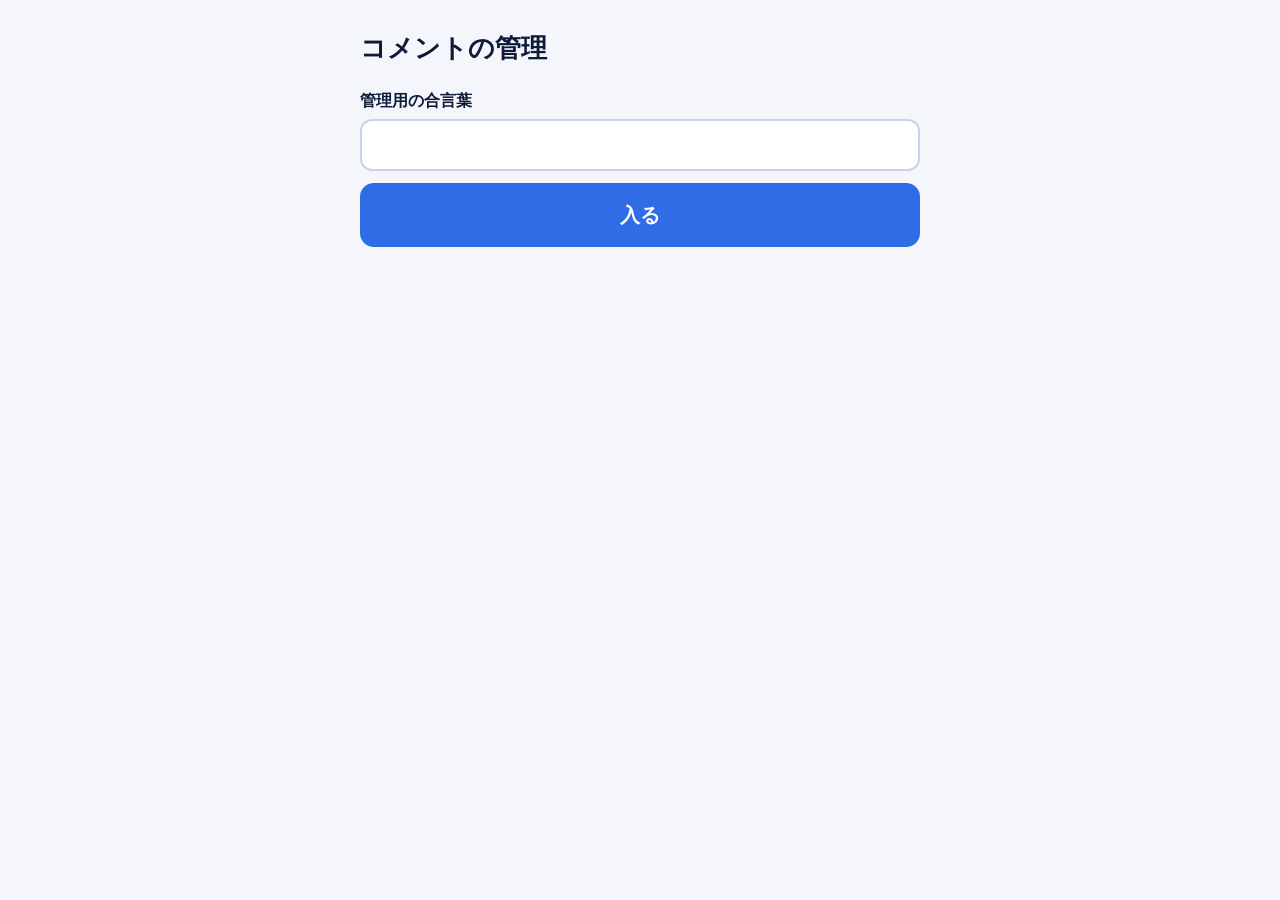
<file: comments/admin.html>
<!doctype html>
<html lang="ja">
<head>
<meta charset="utf-8">
<meta name="viewport" content="width=device-width, initial-scale=1">
<meta name="robots" content="noindex">
<title>コメントの管理</title>
<style>
  :root { --ink: #0E1A3A; --ink-2: #4A5878; --paper: #F4F6FB; --line: #C9D2E8; --blue: #2F6CE5; --ng: #C6362E; --ok: #17805A; }
  * { box-sizing: border-box; }
  body { margin: 0; padding: 28px 20px; background: var(--paper); color: var(--ink); font: 16px/1.6 system-ui, -apple-system, "Hiragino Sans", "Noto Sans JP", sans-serif; }
  main { max-width: 560px; margin: 0 auto; }
  h1 { margin: 0 0 18px; font-size: 26px; }
  #st { padding: 14px 16px; border-radius: 12px; font-size: 20px; font-weight: 700; background: #fff; border: 2px solid var(--line); }
  #st.on { border-color: var(--ok); color: var(--ok); } #st.off { border-color: var(--ng); color: var(--ng); }
  .btns { display: grid; gap: 12px; margin: 16px 0 8px; }
  button { height: 64px; border: 0; border-radius: 14px; font: inherit; font-size: 20px; font-weight: 700; color: #fff; cursor: pointer; }
  button:focus-visible { outline: 3px solid #8FB0FF; outline-offset: 2px; }
  button:disabled { opacity: .4; cursor: default; }
  #stop { background: var(--ng); } #go { background: var(--ok); }
  #msg { min-height: 26px; color: var(--ng); font-weight: 600; }
  h2 { margin: 26px 0 8px; font-size: 15px; color: var(--ink-2); }
  ol { margin: 0; padding: 0; list-style: none; background: #fff; border: 1px solid var(--line); border-radius: 12px; min-height: 52px; }
  li { padding: 9px 14px; border-top: 1px solid #E6EAF4; overflow-wrap: anywhere; } li:first-child { border-top: 0; }
  li.none { color: var(--ink-2); }
  li { display: flex; gap: 12px; } li time { flex: none; color: var(--ink-2); font-variant-numeric: tabular-nums; }
  li.q span { font-weight: 700; color: #8A5300; }
  .tools { display: flex; align-items: center; justify-content: space-between; gap: 12px; margin: 0 0 8px; }
  .tools label { display: flex; align-items: center; gap: 8px; margin: 0; font-weight: 500; }
  .tools input { width: 20px; height: 20px; }
  #copy { height: 40px; padding: 0 16px; font-size: 15px; background: var(--blue); }
  label { display: block; margin: 0 0 6px; font-weight: 600; }
  input { width: 100%; height: 52px; padding: 0 14px; border: 2px solid var(--line); border-radius: 12px; font: inherit; }
  #login button { margin-top: 12px; width: 100%; background: var(--blue); }
  .hint { margin: 10px 0 0; color: var(--ink-2); font-size: 14px; }
</style>
</head>
<body>
<main>
  <h1>コメントの管理</h1>
  <form id="login" hidden>
    <label for="tk">管理用の合言葉</label>
    <input id="tk" type="password" autocomplete="off">
    <button type="submit">入る</button>
  </form>
  <div id="panel" hidden>
    <div id="st">確認中…</div>
    <div class="btns">
      <button id="stop" type="button">コメントを止めて、画面から消す</button>
      <button id="go" type="button">再開する</button>
    </div>
    <p class="hint">止めると、表示中のコメントがスライドから消え、新しい投稿も受け付けなくなります。</p>
    <h2 id="lh">コメント（新しい順）</h2>
    <div class="tools">
      <label><input type="checkbox" id="q"> 「？」を含むものだけ</label>
      <button id="copy" type="button">コピー</button>
    </div>
    <ol id="list"><li class="none">まだありません</li></ol>
    <p class="hint">サーバが覚えているのは、直近の1000件までです。サーバが作り直されると、それより前の分はこのページを開いたままの画面にだけ残ります。</p>
  </div>
  <p id="msg" role="alert"></p>
</main>
<script>
(() => {
  const $ = id => document.getElementById(id);
  // 合言葉は URL の # の後ろで受け取る（# の後ろはサーバに送られない）。受け取ったら URL から消す
  let token = '';
  try { token = decodeURIComponent(location.hash.slice(1)); } catch (e) {}
  try { if (token) { sessionStorage.setItem('tk', token); history.replaceState(null, '', location.pathname); } else token = sessionStorage.getItem('tk') || ''; } catch (e) {}
  const auth = () => ({ Authorization: 'Bearer ' + token });

  const show = j => {
    $('st').textContent = j.paused ? '止めています' : 'コメントを受け付けています';
    $('st').className = j.paused ? 'off' : 'on';
    $('stop').disabled = !!j.paused; $('go').disabled = !j.paused;
  };
  async function act(action) {
    $('msg').style.color = ''; $('msg').textContent = '';
    try {
      const r = await fetch('/api/admin', { method: 'POST', headers: { 'Content-Type': 'application/json', ...auth() }, body: JSON.stringify({ action }) });
      if (r.status === 401) { fail('合言葉が違います'); return false; }
      if (!r.ok) throw new Error(r.status);
      show(await r.json()); return true;
    } catch (e) { $('msg').textContent = '通信できませんでした。もう一度押してください'; return false; }
  }
  function fail(text) { try { sessionStorage.removeItem('tk'); } catch (e) {} token = ''; $('panel').hidden = true; $('login').hidden = false; $('msg').textContent = text; }

  // 一覧は、前に受け取った分の続きだけを取りに行く。サーバが作り直されても、この画面に出ている分は残す
  let log = [], last = 0;
  const isQ = t => /[?？]/.test(t);
  const nameOf = c => typeof c.name === 'string' ? c.name : '';
  const hms = at => { const d = new Date(at), p = n => String(n).padStart(2, '0'); return p(d.getHours()) + ':' + p(d.getMinutes()) + ':' + p(d.getSeconds()); };
  const shown = () => $('q').checked ? log.filter(c => isQ(c.t)) : log;
  function draw() {
    const ol = $('list'), a = shown().slice(-300).reverse();
    $('lh').textContent = 'コメント ' + log.length + '件（新しい順）';
    ol.textContent = '';
    if (!a.length) { const li = document.createElement('li'); li.className = 'none'; li.textContent = 'まだありません'; ol.appendChild(li); }
    for (const c of a) {
      const li = document.createElement('li'), tm = document.createElement('time'), sp = document.createElement('span');
      if (isQ(c.t)) li.className = 'q';
      const name = nameOf(c);
      tm.textContent = hms(c.at); sp.textContent = (name ? name + ': ' : '') + c.t; li.appendChild(tm); li.appendChild(sp); ol.appendChild(li);
    }
  }
  async function list() {
    if (token && !$('panel').hidden) {
      try {
        const j = await (await fetch('/api/poll?all=1&since=' + last, { cache: 'no-store', headers: auth() })).json();
        show(j);
        if (j.last < last) last = 0;   // サーバが作り直された。次から取り直す
        const top = log.length ? log[log.length - 1].id : 0;
        const add = (j.items || []).filter(c => c && typeof c.t === 'string' && c.id > top);
        if (add.length) { log = log.concat(add); draw(); }
        if (j.last > last) last = j.last;
      } catch (e) {}
    }
    setTimeout(list, 2000);
  }
  $('q').addEventListener('change', draw);
  $('copy').addEventListener('click', async () => {
    const a = shown(), text = '時刻\t名前\tコメント\n' + a.map(c => hms(c.at) + '\t' + nameOf(c) + '\t' + c.t).join('\n') + '\n';
    try { await navigator.clipboard.writeText(text); $('msg').style.color = 'var(--ok)'; $('msg').textContent = a.length + '件をコピーしました'; }
    catch (e) { $('msg').style.color = ''; $('msg').textContent = 'コピーできませんでした'; }
  });
  async function enter() { if (await act('check')) { $('login').hidden = true; $('panel').hidden = false; } }

  $('stop').addEventListener('click', () => act('pause'));
  $('go').addEventListener('click', () => act('resume'));
  $('login').addEventListener('submit', e => { e.preventDefault(); token = $('tk').value.trim(); try { sessionStorage.setItem('tk', token); } catch (e2) {} enter(); });
  if (token) enter(); else $('login').hidden = false;
  list();
})();
</script>
</body>
</html>
</file>
